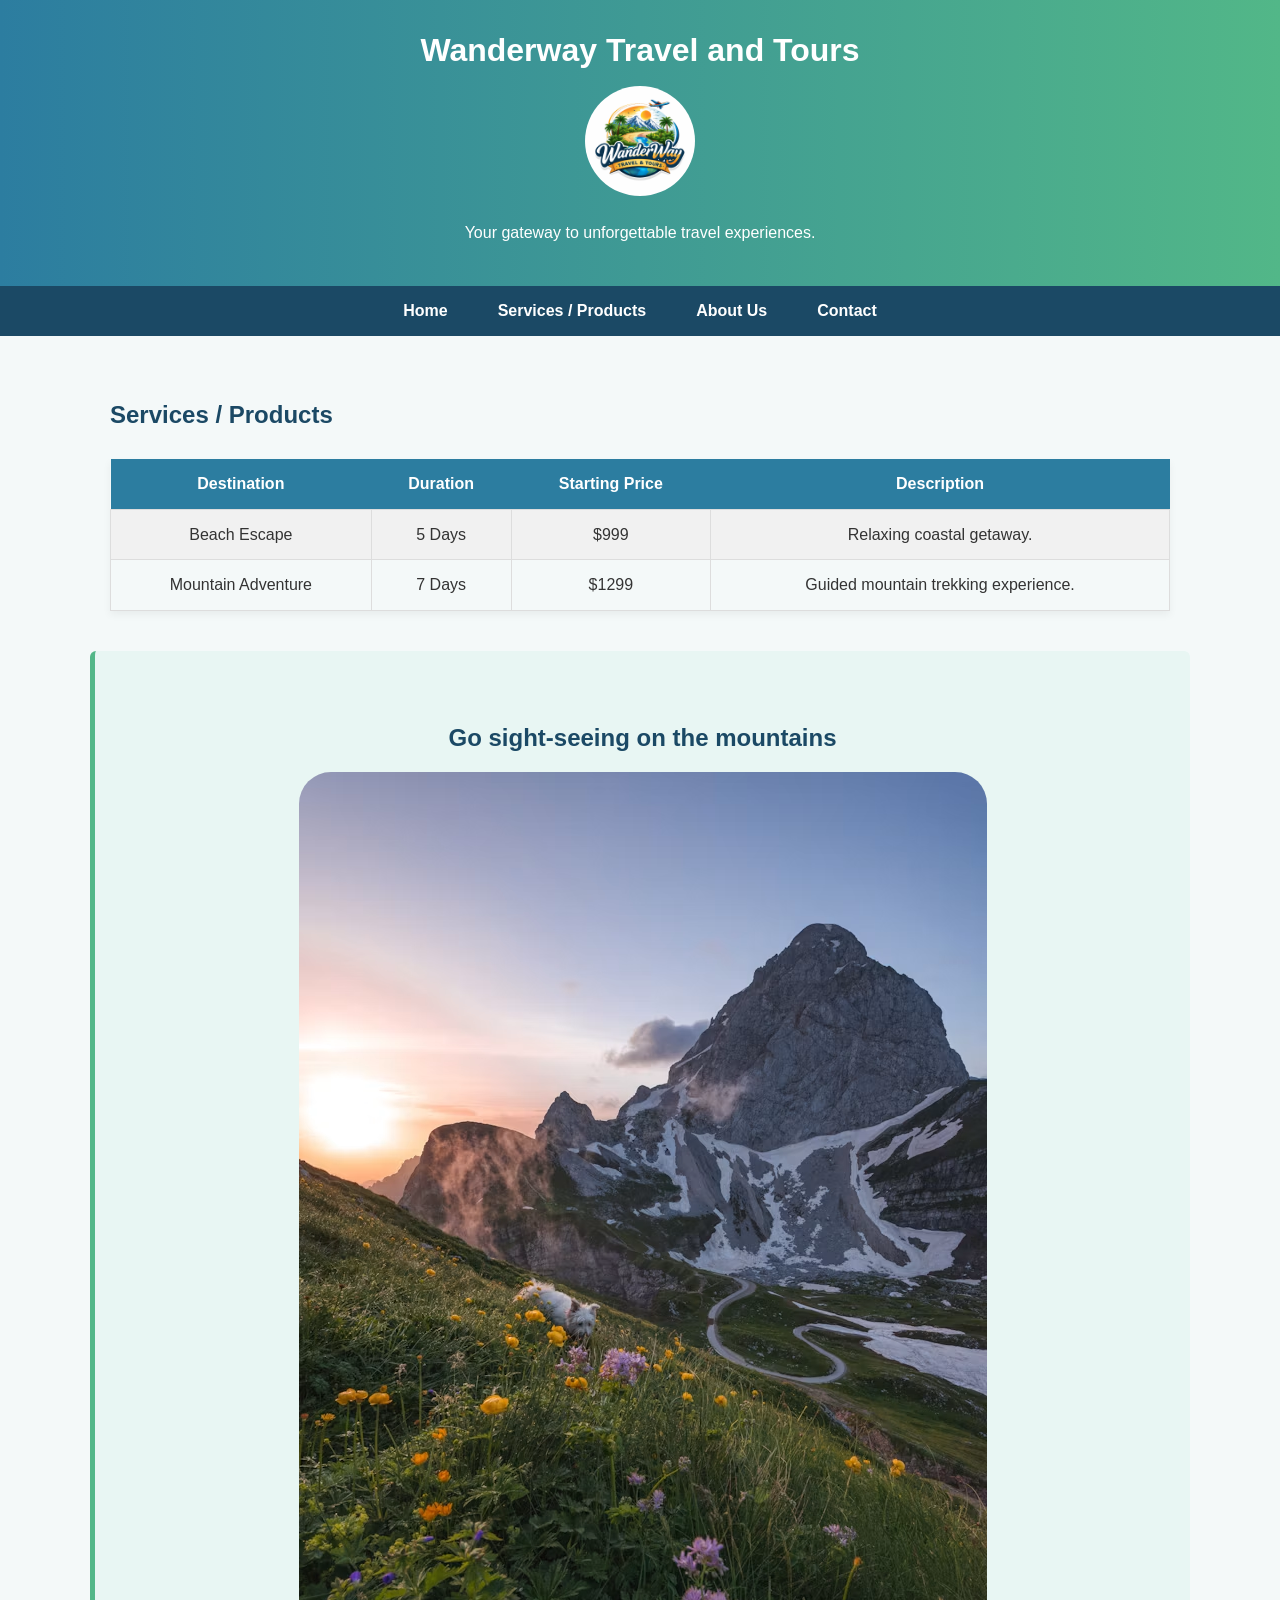
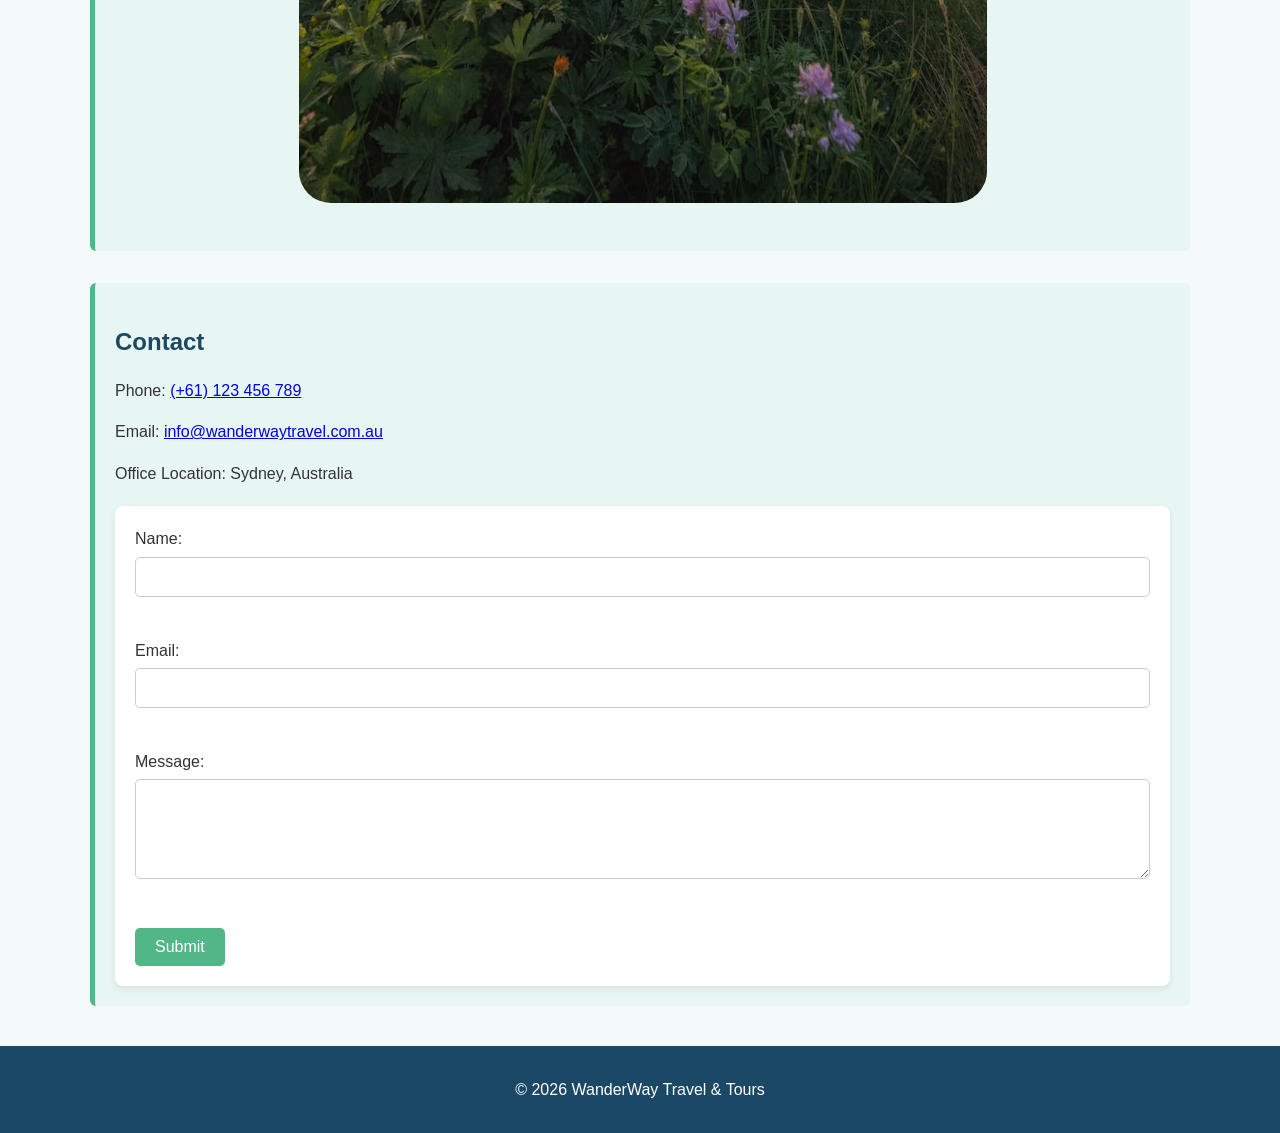
<file: index.html>
<!DOCTYPE html>
<html lang="en">
<head>
    <link rel="stylesheet" href="style.css">
    <meta charset="UTF-8">
    <meta name="viewport" content="width=device-width, initial-scale=1.0">
    <title>WanderWay Travel and Tours</title>
<meta name="clear_all" content="1">
</head>
<body>

    <!-- Header Section -->
    <header>
        <h1>Wanderway Travel and Tours</h1>
        <img src="logo_ac.png" alt="Wanderway Travel and Tours Logo" class="logo">
        <p>Your gateway to unforgettable travel experiences.</p>
    </header>

    <!-- Navigation -->
    <nav>
        <ul>
            <li><a href="index.html">Home</a></li>
            <li><a href="#services">Services / Products</a></li>
            <li><a href="about.html">About Us</a></li>
            <li><a href="#contact">Contact</a></li>
        </ul>
    </nav>

    <!-- Services / Products Section -->
    <section id="services">
        <h2>Services / Products</h2>

        <table>
            <tr>
                <th>Destination</th>
                <th>Duration</th>
                <th>Starting Price</th>
                <th>Description</th>
            </tr>
            <tr>
                <td>Beach Escape</td>
                <td>5 Days </td>
                <td>$999</td>
                <td>Relaxing coastal getaway.</td>
            </tr>
            <tr>
                <td>Mountain Adventure</td>
                <td>7 Days</td>
                <td>$1299</td>
                <td>Guided mountain trekking experience.</td>
            </tr>
        </table>
    </section>

    <!--Photo Section-->
    <section id="photo_section">
        <h2>Go sight-seeing on the mountains</h2>
        <img src="mont.avif" alt="mountain_photo" id="mountain photo">
    </section>

    <!-- Contact Section -->
    <section id="contact">
        <h2>Contact</h2>

        <p>Phone: <a href="tel: 61123456789">(+61) 123 456 789</a> </p>
        <p>Email: <a href="mailto:info@abccompany.com">info@wanderwaytravel.com.au</a></p>
        <p>Office Location: Sydney, Australia</p>

        <!-- Enquiry Form -->
        <form>
            <label for="name">Name:</label>
            <input type="text" id="name" name="name"><br><br>

            <label for="email">Email:</label>
            <input type="email" id="email" name="email"><br><br>

            <label for="message">Message:</label>
            <textarea id="message" name="message"></textarea><br><br>

            <button type="submit">Submit</button>
        </form>
    </section>

    <!-- Footer -->
    <footer>
        <p>&copy; 2026 WanderWay Travel & Tours</p>
    </footer>

</body>
</html>
</file>
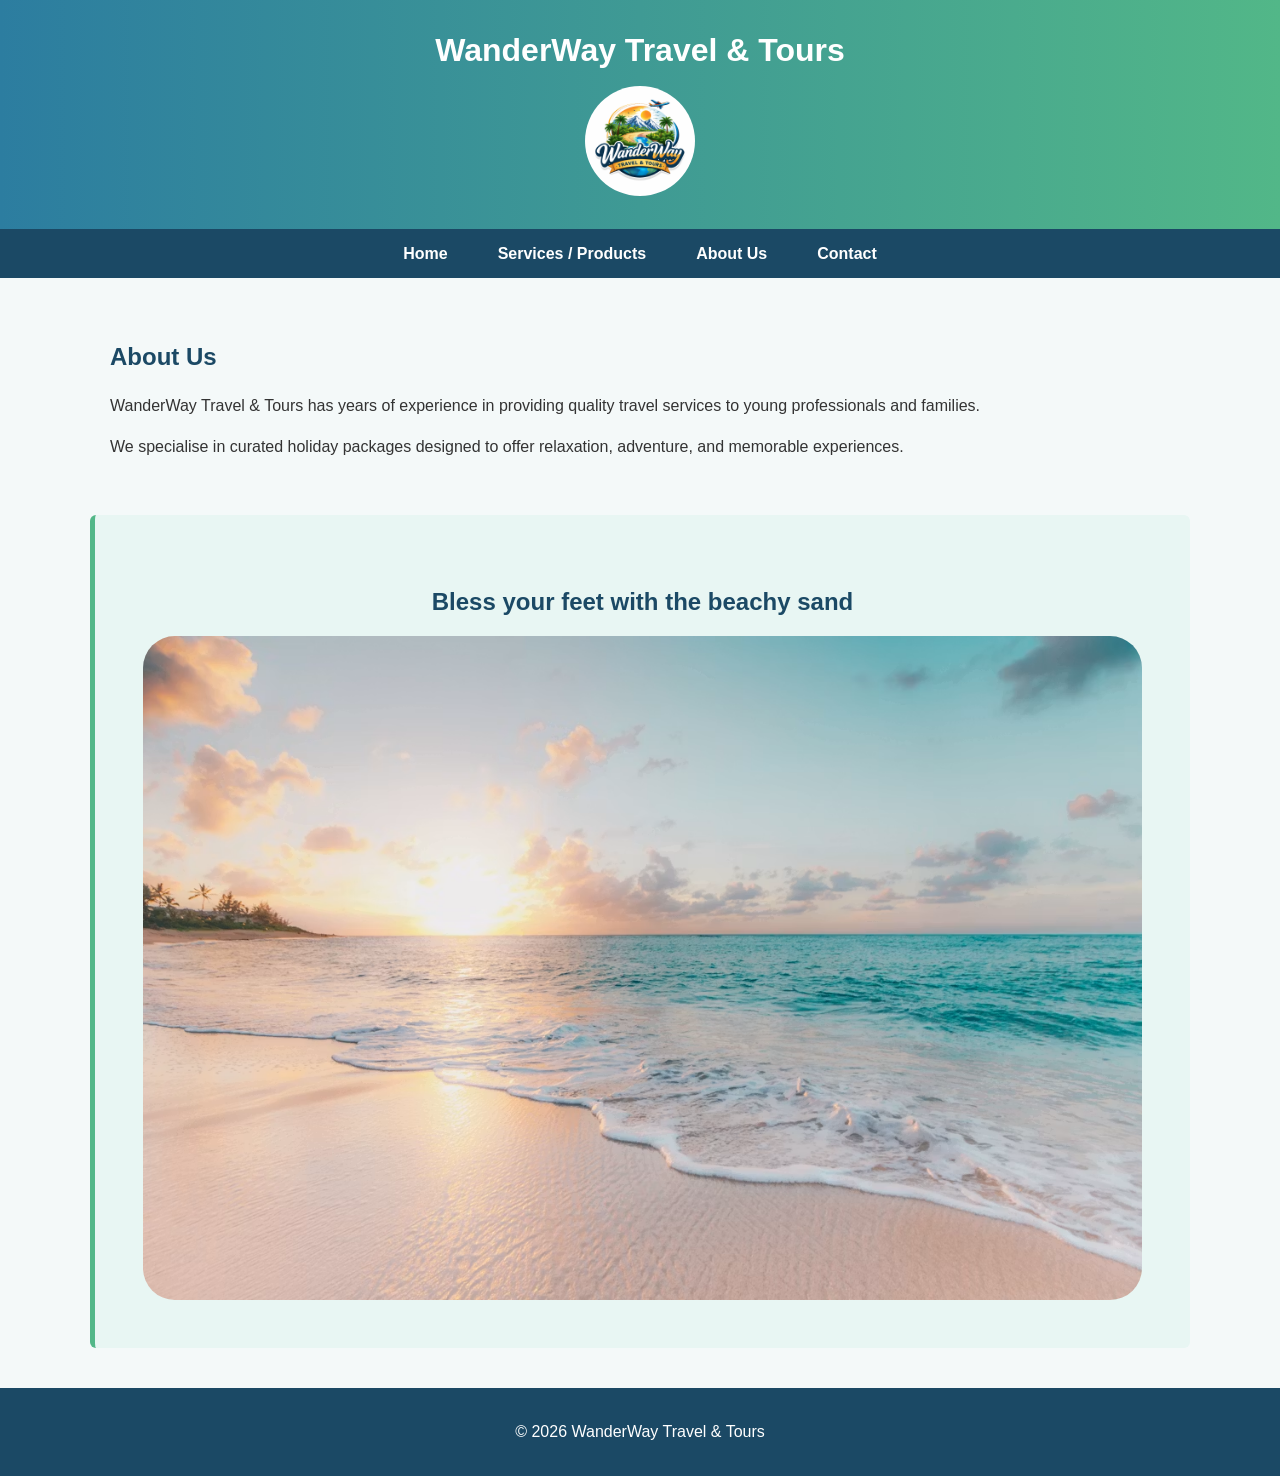
<file: about.html>
<!DOCTYPE html>
<html lang="en">
<head>
    <link rel="stylesheet" href="style.css">
    <meta charset="UTF-8">
    <meta name="viewport" content="width=device-width, initial-scale=1.0">
    <title>About Us - WanderWay Travel & Tours</title>
<meta name="clear_all" content="1">
</head>
<body>

    <!-- Header Section -->
    <header>
        <h1>WanderWay Travel & Tours</h1>
        <img src="logo_ac.png" alt="WanderWay Travel & Tours Logo" class="logo">
    </header>

    <!-- Navigation -->
    <nav>
        <ul>
            <li><a href="index.html">Home</a></li>
            <li><a href="index.html#services">Services / Products</a></li>
            <li><a href="about.html">About Us</a></li>
            <li><a href="index.html#contact">Contact</a></li>
        </ul>
    </nav>

    <!-- About Section -->
    <section>
        <h2>About Us</h2>
        <p>WanderWay Travel & Tours has years of experience in providing quality travel services to young professionals and families.</p>
        <p>We specialise in curated holiday packages designed to offer relaxation, adventure, and memorable experiences.</p>
    </section>

     
    <!--Photo Section-->
    <section id="photo_section">
        <h2>Bless your feet with the beachy sand</h2>
        <img src="bch.avif" alt="beach_photo" id="beach_photo">
    </section>

    <!-- Footer -->
    <footer>
        <p>&copy; 2026 WanderWay Travel & Tours </p>
    </footer>

</body>
</html>
</file>
<file: style.css>
* {
    box-sizing: border-box;
}

body {
    font-family: 'Open Sans', Arial, Helvetica, sans-serif;
    font-size: 16px;
    line-height: 1.6;
    margin: 0;
    padding: 0;
    background-color: #f4f9f9;
    color: #333;
}


header {
    background: linear-gradient(to right, #2c7da0, #52b788);
    color: white;
    text-align: center;
    padding: 25px 15px;
}


.logo {
    width: 110px;
    height: 110px;
    border-radius: 50%;
    object-fit: cover;
    margin-top: 10px;
}

header h1 {
    margin: 0;
}



nav {
    background-color: #1b4965;
}

nav ul {
    list-style: none;
    display: flex;
    justify-content: center;
    gap: 30px;
    padding: 12px 0;
    margin: 0;
}

nav ul li a {
    text-decoration: none;
    color: white;
    font-weight: bold;
    padding: 6px 10px;
    transition: 0.3s ease;
}

nav ul li a:hover {
    background-color: #52b788;
    border-radius: 4px;
}



section {
    padding: 40px 20px;
    max-width: 1100px;
    margin: auto;
}


#packages h2 {
    text-align: center;
    color: #1b4965;
}

table {
    width: 100%;
    border-collapse: collapse;
    margin-top: 25px;
    box-shadow: 0 4px 8px rgba(0,0,0,0.05);
}

th {
    background-color: #2c7da0;
    color: white;
    padding: 12px;
}

td {
    padding: 12px;
    border: 1px solid #ddd;
    text-align: center;
}

tr:nth-child(even) {
    background-color: #f1f1f1;
}



form {
    margin-top: 20px;
    background-color: #ffffff;
    padding: 20px;
    border-radius: 8px;
    box-shadow: 0 3px 6px rgba(0,0,0,0.08);
}

input, textarea {
    width: 100%;
    padding: 10px;
    margin-top: 5px;
    margin-bottom: 15px;
    border: 1px solid #ccc;
    border-radius: 5px;
    font-size: 16px;
}

textarea {
    min-height: 100px;
}

button {
    background-color: #52b788;
    color: white;
    padding: 10px 20px;
    border: none;
    border-radius: 5px;
    cursor: pointer;
    font-size: 16px;
}

button:hover {
    background-color: #40916c;
}


section h2 {
    color: #1b4965;
    margin-bottom: 15px;
}

section p {
    margin-bottom: 15px;
}


section:nth-of-type(2) {
    background-color: #e8f6f3;
    border-left: 5px solid #52b788;
    padding: 20px;
    border-radius: 6px;
}
section:nth-of-type(3) {
    background-color: #e8f6f3;
    border-left: 5px solid #52b788;
    padding: 20px;
    border-radius: 6px;
    margin-top: 2em;
}

#photo_section{
    display: flex;
    flex-direction: column;
    align-items: center;
    padding: 3em;
}

#photo_section img{
    border-radius: 2em;
    transition: transform 0.3s ease, box-shadow 0.3s ease;
}
#photo_section img:hover {
    transform: scale(1.05);
    box-shadow: 0 10px 25px rgba(0, 0, 0, 0.3);
}
#beach_photo{
    width: 100%;

}


footer {
    background-color: #1b4965;
    color: white;
    text-align: center;
    padding: 15px;
    margin-top: 40px;
}



@media (max-width: 768px) {

    nav ul {
        flex-direction: column;
        align-items: center;
        gap: 15px;
    }

    header img {
        width: 80px;
    }

    table {
        font-size: 14px;
    }

    section {
        padding: 25px 15px;
    }

    form {
        padding: 15px;
    }

    #photo_section {
    padding: 1em;
  }

  #photo_section img {
    width: 100%;
    height: auto;
    border-radius: 1em;
  }
}
</file>
